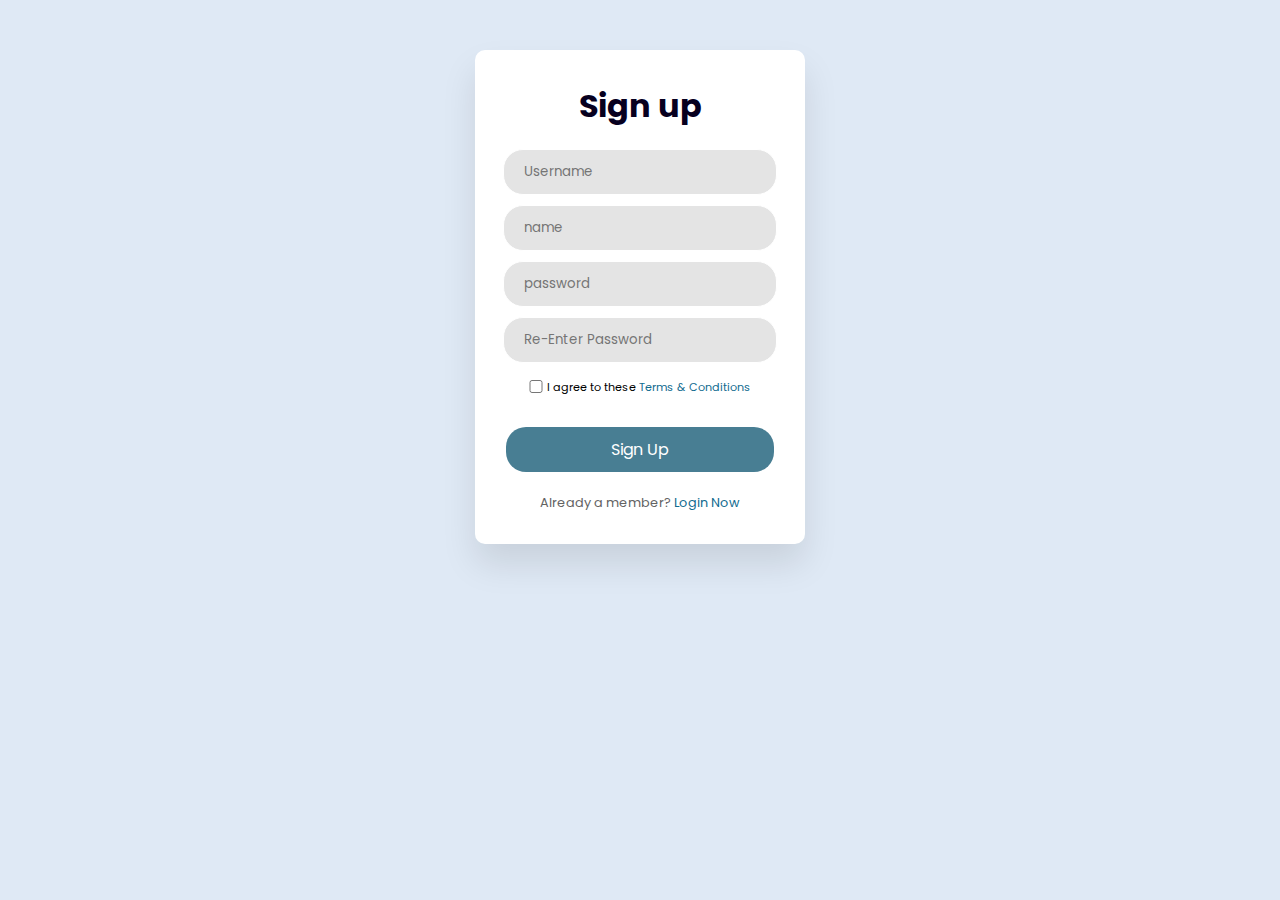
<file: index.html>
<!DOCTYPE html>
<html lang="en">
<head>
    <meta charset="UTF-8">
    <meta name="viewport" content="width=device-width, initial-scale=1.0">
    <title>Login and Sign Up</title>
    <link rel="stylesheet" href="./css/style.css">
    <link rel="stylesheet" href="https://cdnjs.cloudflare.com/ajax/libs/font-awesome/6.4.0/css/all.min.css">
</head>
<body>
    <div class="wrapper">
        <h1>Sign up</h1>
        <form action="#">
            <input type="text" placeholder="Username">
            <input type="text" placeholder="name">
            <input type="password" placeholder="password">
            <input type="password" placeholder="Re-Enter Password">
        </form>
        <div class="terms">
            <input type="checkbox" id="checkbox">
            <label for="checkbox">I agree to these <a href="#">Terms & Conditions</a></label>

        </div>
        <button>Sign Up</button>
        <div class="member">
            Already a member? <a href="./Index 1.html">
                Login Now
            </a>
        </div>
    </div>
    
</body>
</html>
</file>
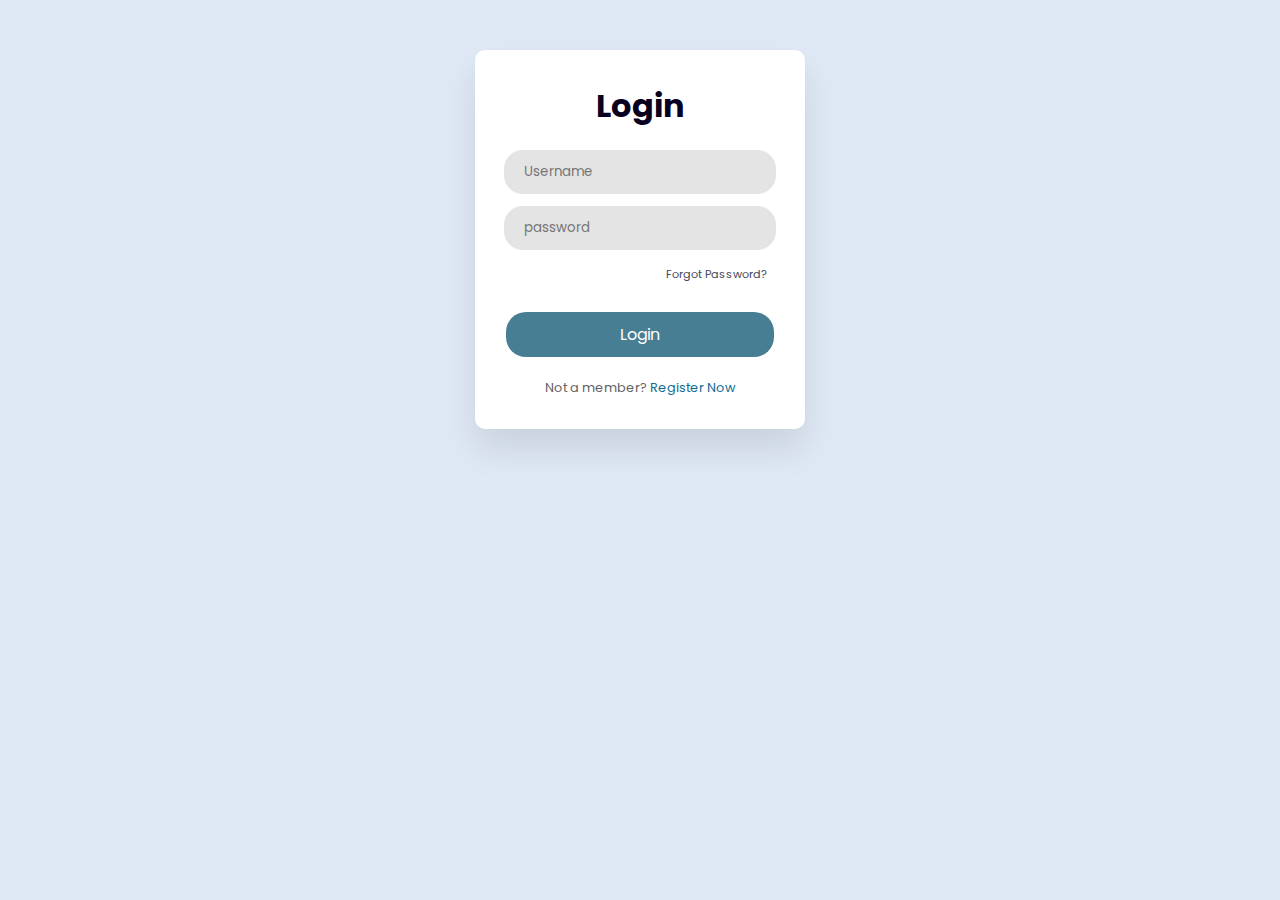
<file: Index 1.html>
<!DOCTYPE html>
<html lang="en">
<head>
    <meta charset="UTF-8">
    <meta name="viewport" content="width=device-width, initial-scale=1.0">
    <title>Login and Sign Up</title>
    <link rel="stylesheet" href="./css/style.css">
    <link rel="stylesheet" href="https://cdnjs.cloudflare.com/ajax/libs/font-awesome/6.4.0/css/all.min.css">
</head>
<body>
    <div class="wrapper">
        <h1>Login</h1>
        <form action="#">
            <input type="text" placeholder="Username">
            <input type="password" placeholder="password">
             <div class="recover">
                <a href="#">Forgot Password?</a>
             </div>
        </form>
        <button>Login</button>
        <div class="member">
            Not a member? <a href="./index.html">
                Register Now
            </a>
        </div>
    </div>
    
</body>
</html>
</file>
<file: css/style.css>
@import url('https://fonts.googleapis.com/css2?family=Poppins&display=swap');
*{
    margin: 0;
    padding: 0;
    box-sizing: border-box;
    font-family: 'Poppins', sans-serif;
}
body{
    background: #dfe9f5;
}
.wrapper{
    width: 330px;
    padding: 2rem 1rem;
    margin: 50px auto;
    background-color: #fff;
    border-radius: 10px;
    text-align: center;
    box-shadow: 0 20px 35px rgba(0, 0, 0, 0.1);
}
h1{
    font-size: 2rem;
    color: #07001f;
    margin-bottom: 1.2rem;
}
form input{
    width: 92%;
    outline: none;
    border: 1px solid #fff;
    padding: 12px 20px;
    margin-bottom: 10px;
    border-radius: 20px;
    background: #e4e4e4;
    
}
button{
    font-size: 1rem;
    margin-top: 1.8rem;
    padding: 10px 0;
    border-radius: 20px;
    outline: none;
    border: none;
    width: 90%;
    color: #fff ;
    cursor: pointer;
    background: rgb(72, 126, 147);
}
button:hover{
    background: rgba(13, 45, 57, 0.877);
}
input:focus{
    border: 1px solid rgb(192, 192, 192);
}
.terms input{
    height: 1em;
    width: 1em;
    vertical-align: middle;
    cursor: pointer;
}
.terms label{
    font-size: 0.7rem;
}
.terms a{
    color: rgb(17, 107, 143);
    text-decoration: none;
}
.member{
    font-size: 0.8rem;
    margin-top: 1.4rem;
    color: #636363;
}
.member a{
    color: rgb(17, 107, 143);
    text-decoration: none;
}
.recover{
    text-align: right;
    font-size: 0.7rem;
    margin: 0.3rem 1.4rem 0 0;
}
.recover a{
    text-decoration: none;
    color: #464657;

}
</file>
